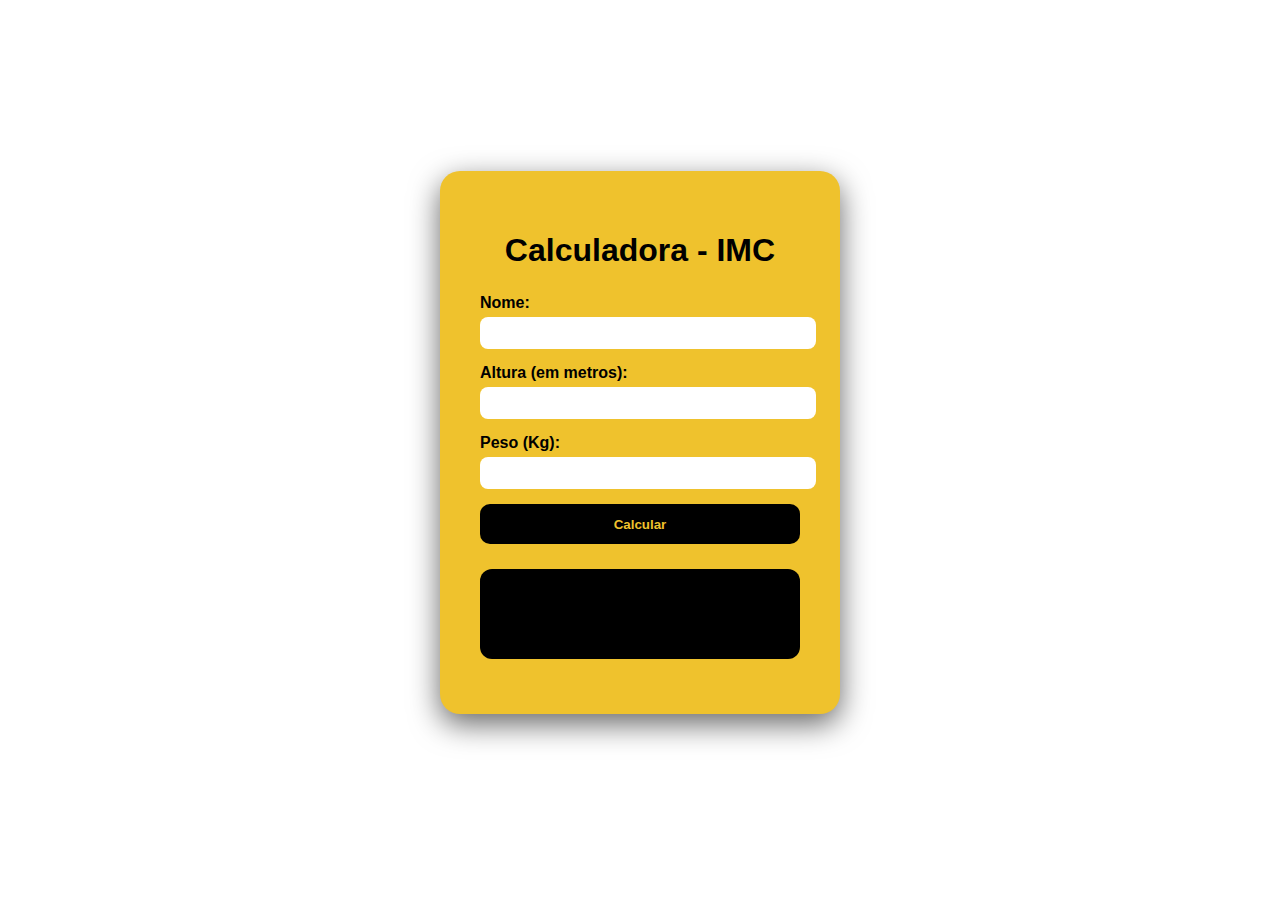
<file: CalculadoraIMC/index.html>
<!DOCTYPE html>
<html lang="pt-br">
<head>
    <meta charset="UTF-8">
    <meta name="viewport" content="width=device-width, initial-scale=1.0">
    <title>Calculadora IMC</title>
    <link rel="stylesheet" href="style.css">

</head>


<body>
    <div id="container">
        <h1>Calculadora - IMC</h1>

        <div>
            <label>Nome: </label>
            <input type="text" id="nome">
        </div>

        <div>
            <label>Altura (em metros): </label>
            <input type="number" id="altura">
        </div>

        <div>
            <label>Peso (Kg): </label>
            <input type="number" id="peso">
        </div>

        <button id="but">Calcular</button>

        <div id="resultado">
        </div>

    </div>


  <script src="imc.js"></script>
    
</body>
</html>
</file>
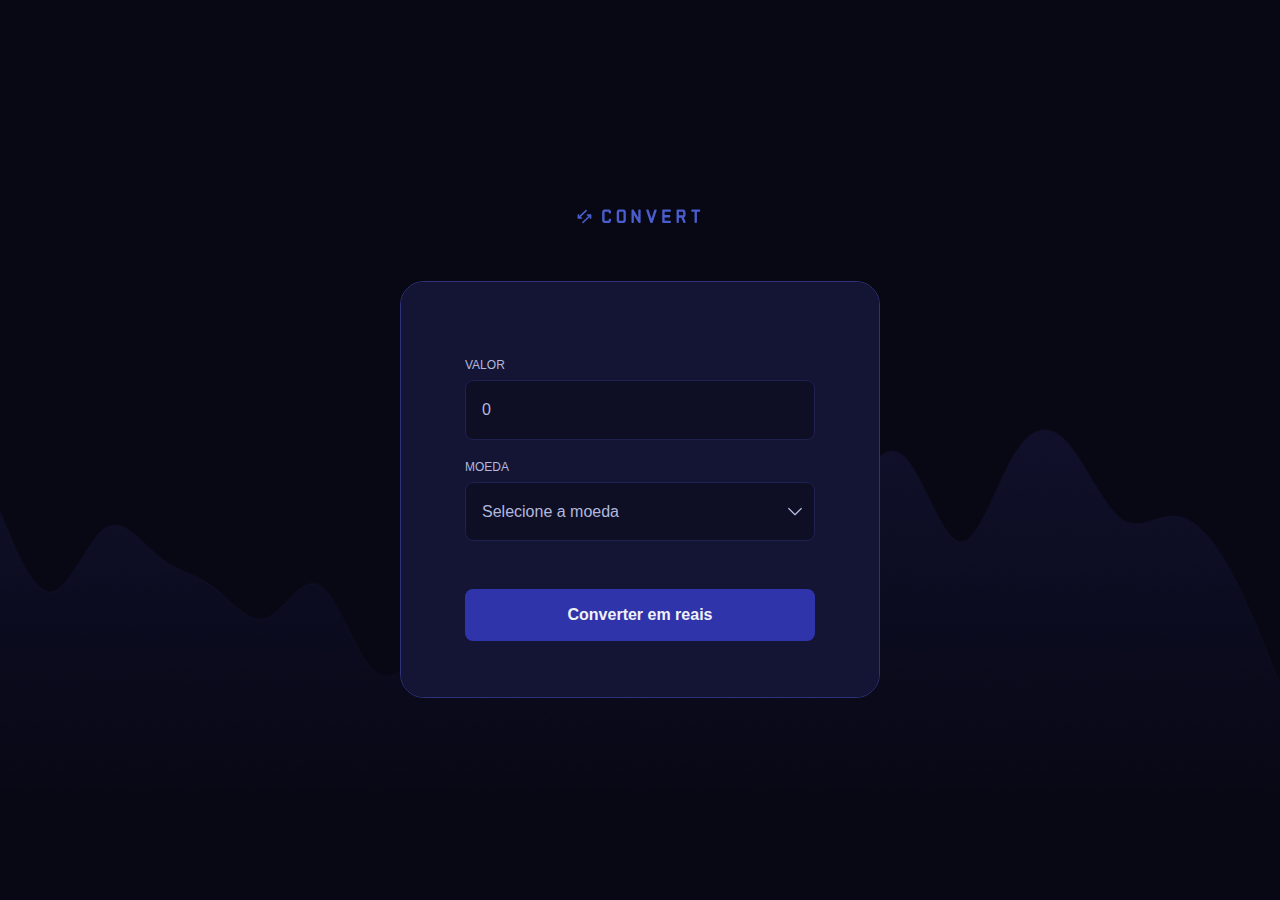
<file: conversor-de-moeda/index.html>
<!DOCTYPE html>
<html lang="en">
  <head>
    <meta charset="UTF-8" />
    <meta name="viewport" content="width=device-width, initial-scale=1.0" />

    <link rel="preconnect" href="https://fonts.googleapis.com" />
    <link rel="preconnect" href="https://fonts.gstatic.com" crossorigin />

    <link
      href="https://fonts.googleapis.com/css2?family=IBM+Plex+Mono&family=Roboto:wght@400;500;700&display=swap"
      rel="stylesheet"
    />

    <link rel="stylesheet" href="styles.css" />

    <title>Convert</title>
  </head>
  <body>
    <img src="./img/logo.svg" alt="Convert logo" />

    <main>
      <form>
        <label for="amount">valor</label>
        <input type="text" name="amount" id="amount" placeholder="0" required />

        <label for="currency">moeda</label>
        <select name="currency" id="currency" required>
          <option value="" disabled selected hidden>Selecione a moeda</option>
          <option value="USD">Dólar Americano</option>
          <option value="EUR">Euro</option>
          <option value="GBP">Libra Esterlina</option>
        </select>

        <button type="submit">Converter em reais</button>
      </form>

      <footer>
        <span id="description">US$ 1 = R$ 4,86</span>
        <h1 id="result">486,00 Reais</h1>
      </footer>
    </main>

    <script src="script.js"></script>
  </body>
</html>
</file>
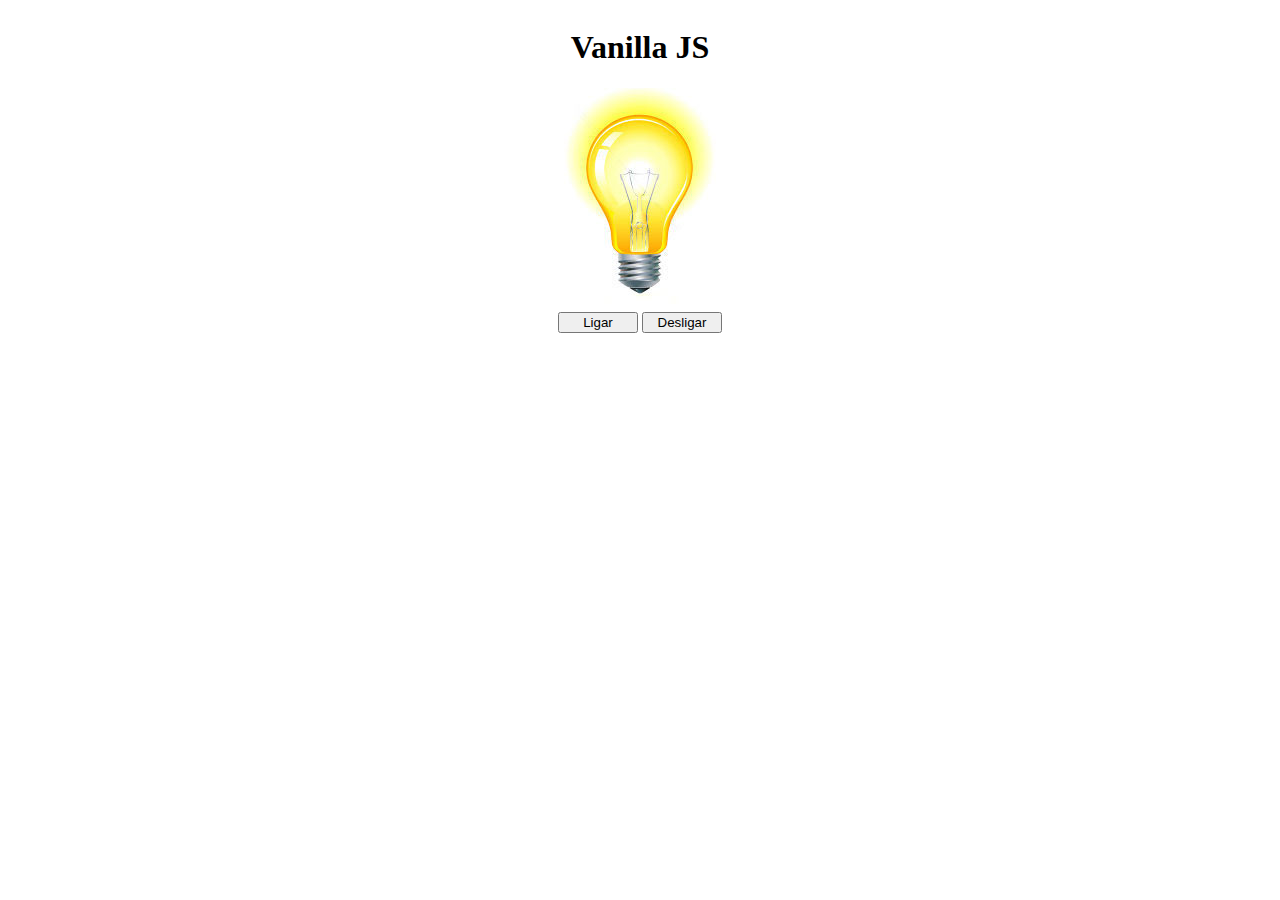
<file: ProjetoLampada/index.html>
<!DOCTYPE html>
<html lang="pt-br">
<head>
    <meta charset="UTF-8">
    <meta name="viewport" content="width=device-width, initial-scale=1.0">
    <title>Lampada</title>

    <style>
        header, main {
            display: flex;
            flex-direction: column;
            align-items: center;
        }
        button {
            width: 80px;
        }

    </style>


</head>
<body>
    <header>
        <h1>Vanilla JS</h1>
    </header>
    
    <main>
        <div>
            <img src="img/lampadaLigada.jpg"  id="imagem">
        </div>

        <div>
            <button id="ligar">Ligar</button>
            <button id="desligar">Desligar</button>
        </div>
    </main>

    <script src="lampada.js"></script>
</body>
</html>
</file>
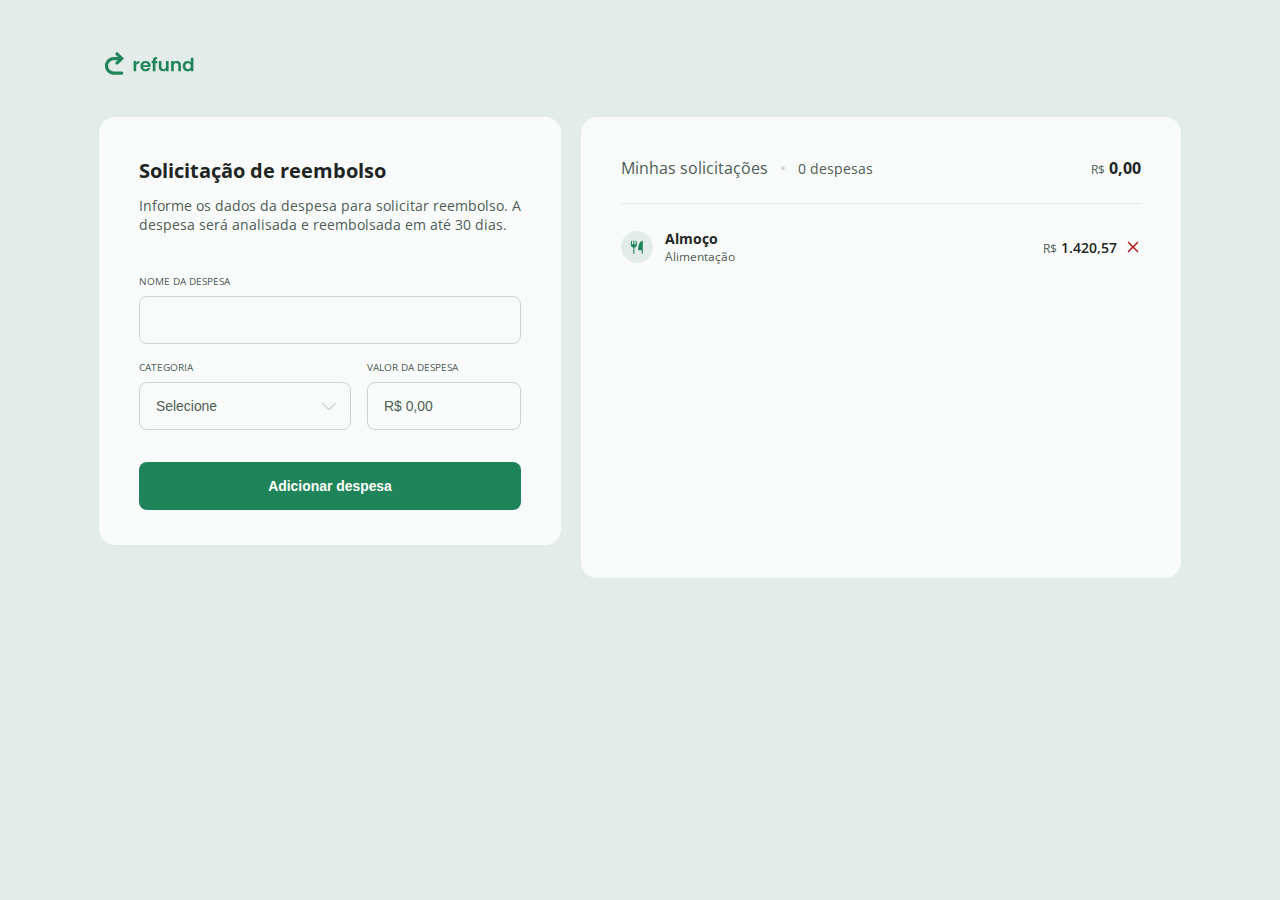
<file: Reembolso/index.html>
<!DOCTYPE html>
<html lang="en">
  <head>
    <meta charset="UTF-8" />
    <meta name="viewport" content="width=device-width, initial-scale=1.0" />

    <link rel="preconnect" href="https://fonts.googleapis.com" />
    <link rel="preconnect" href="https://fonts.gstatic.com" crossorigin />

    <link
      href="https://fonts.googleapis.com/css2?family=Open+Sans:wght@400;600;700&display=swap"
      rel="stylesheet"
    />

    <link rel="stylesheet" href="styles.css" />

    <title>Refund</title>
  </head>

  <body>
    <main>
      <img src="./img/logo.svg" alt="Convert logo" class="logo" />

      <section>
        <form>
          <h1>Solicitação de reembolso</h1>
          <p>
            Informe os dados da despesa para solicitar reembolso. A despesa será
            analisada e reembolsada em até 30 dias.
          </p>

          <fieldset>
            <legend>Nome da despesa</legend>
            <input type="text" id="expense" name="expense" required />
          </fieldset>

          <div class="inputs-row">
            <fieldset>
              <legend>Categoria</legend>
              <select id="category" name="category" required>
                <option value="" disabled selected hidden>Selecione</option>
                <option value="food">Alimentação</option>
                <option value="accommodation">Hospedagem</option>
                <option value="services">Serviços</option>
                <option value="transport">Transporte</option>
                <option value="others">Outros</option>
              </select>
            </fieldset>

            <fieldset>
              <legend>Valor da despesa</legend>
              <input
                type="text"
                name="amount"
                id="amount"
                placeholder="R$ 0,00"
                required
              />
            </fieldset>
          </div>

          <button type="submit">Adicionar despesa</button>
        </form>

        <aside>
          <header>
            <p>
              Minhas solicitações <i>&bullet;</i>
              <span>0 despesas</span>
            </p>
            <h2><small>R$</small>0,00</h2>
          </header>

          <ul>
            <li class="expense">
              <img src="./img/food.svg" alt="Ícone de tipo da despesa" />

              <div class="expense-info">
                <strong>Almoço</strong>
                <span>Alimentação</span>
              </div>

              <span class="expense-amount"><small>R$</small>1.420,57</span>

              <img src="./img/remove.svg" alt="remover" class="remove-icon" />
            </li>
          </ul>
        </aside>
      </section>
    </main>

    <script src="script.js"></script>
  </body>
</html>
</file>
<file: CalculadoraIMC/style.css>
* {
  font-family: Arial;
}

body {
  margin: 0;
  height: 100vh;
  display: flex;
  justify-content: center;
  align-items: center;
}

#container {
  background-color: rgb(239, 194, 45);
  padding: 40px;
  border-radius: 20px;
  width: 320px;
  box-shadow: 0 10px 30px rgba(0, 0, 0, 0.6);
}

h1 {
  text-align: center;
  margin-bottom: 25px;
}

div {
  margin-bottom: 15px;
}

label {
  display: block;
  font-weight: bold;
  margin-bottom: 5px;
}

input {
  width: 100%;
  padding: 8px;
  border-radius: 8px;
  border: none;
  outline: none;
  font-size: 14px;
}


button {
  width: 100%;
  height: 40px;
  border: none;
  border-radius: 10px;
  background: black;
  color: rgb(239, 194, 45);
  font-weight: bold;
  cursor: pointer;
}


#resultado {
  margin-top: 25px;
  padding: 15px;
  border-radius: 12px;
  background: black;
  color: rgb(239, 194, 45);
  text-align: center;
  font-weight: bold;
  min-height: 60px;
}
</file>
<file: conversor-de-moeda/styles.css>
* {
  margin: 0;
  padding: 0;
  box-sizing: border-box;
}

:root {
  font-family: "Inter", sans-serif;
  font-size: 16px;
}

::-webkit-scrollbar {
  width: 8px;
}

::-webkit-scrollbar-track {
  background-color: #1f2151;
}

::-webkit-scrollbar-thumb {
  background-color: #2f3279;
}

body {
  width: 100%;
  height: 100vh;

  background-image: url("./img/bg.png");
  background-size: contain;

  display: flex;
  align-items: center;
  justify-content: center;
  flex-direction: column;

  gap: 3.12rem;

  color: #f1f2f6;
}

main {
  width: 480px;
  border-radius: 1.5rem;

  border: 1px solid #2f3279;
  overflow-y: hidden;
}

form {
  background-color: #141534;

  display: flex;
  flex-direction: column;

  padding: 3.5rem 4rem;
}

label {
  font-size: 0.75rem;
  color: #b2b8de;
  text-transform: uppercase;
  margin-bottom: 0.5rem;
  margin-top: 1.25rem;
}

input,
select {
  outline: 0;

  color: #f1f2f6;
  border: 1px solid #1f2151;
  border-radius: 0.5rem;

  background-color: #0e0f25;
  padding: 1.25rem 1rem;

  font-family: "Inter", sans-serif;
  font-size: 1rem;
}

select {
  -moz-appearance: none;
  -webkit-appearance: none;
  appearance: none;

  background: url("./img/chevron-down.svg") no-repeat;
  background-position: calc(100% - 0.75rem) center !important;
  background-color: #0e0f25;

  cursor: pointer;
  font-size: 1rem;
}

input::placeholder,
select:invalid,
option {
  color: #b2b8de;
}

input:focus,
select:focus {
  border: 1px solid #4a5dcd;
}

button {
  height: 3.25rem;

  background-color: #2f34ab;

  border: none;
  border-radius: 0.5rem;

  color: #f1f2f6;

  font-family: "Inter", sans-serif;
  font-size: 1rem;
  font-weight: 600;
  cursor: pointer;
  transition: background-color 0.2s;

  margin-top: 3rem;
  outline: 0;
}

button:hover {
  background-color: #4a5dcd;
}

button:focus {
  outline: 1.5px solid #4a5dcd;
}

footer {
  background-color: #1f2151;
  padding: 2.5rem;
  max-height: 196px;

  text-align: center;
  display: none;

  overflow-y: scroll;
}

.show-result {
  display: block;
}

footer span {
  color: #7d8dec;
  font-size: 1rem;
  font-family: "IBM Plex Mono", monospace;
  margin-bottom: 0.5rem;
  line-height: 1.25rem;
}

footer h1 {
  color: #f1f2f6;
  font-weight: 700;
  font-size: 2rem;
  line-height: 3rem;
  word-break: break-all;
}
</file>
<file: Reembolso/styles.css>
* {
  margin: 0;
  padding: 0;
  box-sizing: border-box;
}

:root {
  font-family: "Open Sans", sans-serif;
  font-size: 16px;
}

::-webkit-scrollbar {
  width: 0.5rem;
}

::-webkit-scrollbar-track {
  background-color: transparent;
}

::-webkit-scrollbar-thumb {
  background: #e4ece9;
}

body {
  width: 100%;
  height: 100vh;

  background-color: #e4ece9;

  display: flex;
  flex-direction: column;
  align-items: center;

  color: #1f2523;
}

.logo {
  margin: 3rem 0 2rem;
}

main section {
  display: flex;
  flex: 1;
  gap: 1.25rem;
  padding-bottom: 2rem;
}

form {
  background-color: #f9fbfa;
  border-radius: 1rem;
  padding: 2.5rem;
  max-width: 462px;

  display: flex;
  flex-direction: column;
}

form h1 {
  font-size: 1.25rem;
}

form p {
  font-size: 0.87rem;
  color: #4d5c57;
  margin: 0.75rem 0 2.5rem;
}

fieldset {
  border: none;
  display: flex;
}

fieldset legend {
  text-transform: uppercase;
  font-size: 0.62rem;
  color: #4d5c57;
  margin-bottom: 0.5rem;
}

fieldset:focus-within legend {
  color: #1f8459;
  font-weight: 700;
}

input,
select {
  flex: 1;
  height: 3rem;
  border-radius: 0.5rem;
  border: 1px solid #cdd5d2;
  padding: 0 1rem;
  font-size: 0.87rem;
  color: #1f2523;
  background-color: transparent;
  outline: none;
}

select {
  appearance: none;
  background-image: url(img/chevron-down.svg);
  background-repeat: no-repeat;
  background-position: right 0.7rem top 50%;
  background-size: 1.25rem auto;
}

input::placeholder,
select:invalid {
  color: #4d5c57;
}

input:focus,
select:focus {
  border: 1.5px solid #1f8459;
}

.inputs-row {
  display: flex;
  flex: 1;

  gap: 1rem;
  margin-top: 1rem;
}

.inputs-row fieldset:first-child {
  flex: 1;
}

.inputs-row fieldset:last-child input {
  max-width: 154px;
}

form button {
  height: 3rem;
  border-radius: 0.5rem;
  border: none;
  font-size: 0.87rem;
  color: #ffffff;
  background-color: #1f8459;
  font-weight: 700;
  padding: 1rem 1.25rem;
  cursor: pointer;

  transition: background-color 0.2s;
}

button:hover {
  background-color: #2cb178;
}

form button:last-child {
  margin-top: 2rem;
}

aside {
  background-color: #f9fbfa;
  border-radius: 1rem;
  padding: 2.5rem;
  max-width: 462px;

  min-width: 600px;
}

aside header {
  display: flex;
  justify-content: space-between;

  border-bottom-width: 1px;
  border-bottom-style: solid;
  border-bottom-color: #e4ece9;
  padding-bottom: 1.5rem;
  margin-bottom: 1.5rem;
}
aside header p {
  color: #4d5c57;
  font-weight: 400;
  font-size: 1rem;
}

aside header p span {
  color: #4d5c57;
  font-weight: 400;
  font-size: 0.87rem;
}

aside header p i {
  color: #cdd5d2;
  margin: 0 0.5rem;
  font-style: normal;
}

aside header h2 {
  font-size: 1rem;
  color: #1f2523;
}

aside header small {
  color: #4d5c57;
  font-weight: 400;
  font-size: 0.75rem;
  margin-right: 0.25rem;
}

aside ul {
  list-style: none;
  display: flex;
  flex-direction: column;
  gap: 1rem;

  max-height: 310px;
  min-height: 310px;

  overflow-y: scroll;
}

.expense {
  display: flex;
  align-items: center;
  height: 38px;
}

.expense img:first-child {
  width: 2rem;
  height: 2rem;

  margin-right: 0.75rem;
}

.expense > div {
  display: flex;
  flex-direction: column;
  flex: 1;
}

.expense-info strong {
  font-size: 0.87rem;
  color: #1f2523;
}

.expense-info span {
  font-size: 0.75rem;
  color: #4d5c57;
}

.expense-amount {
  font-size: 0.87rem;
  color: #1f2523;
  font-weight: 600;
}

.expense-amount small {
  font-size: 0.75rem;
  color: #4d5c57;
  font-weight: 400;
  margin-right: 0.25rem;
}

.remove-icon {
  height: 1rem;
  margin-left: 0.5rem;

  cursor: pointer;
  transition: opacity 0.2s;
}

.remove-icon:hover {
  opacity: 0.7;
}

@media (min-width: 1100px) {
  form {
    max-height: 428px;
  }
}

@media (max-width: 1100px) {
  :root {
    font-size: 14px;
  }

  main,
  aside {
    min-width: 100%;
  }

  main section {
    flex-direction: column;
    width: 100%;

    padding: 1.5rem;
  }

  main section form {
    min-width: 100%;
  }

  main section aside ul {
    width: 100%;
    height: auto;
    overflow: auto;
  }
}

@media (max-width: 620px) {
  .inputs-row {
    flex-direction: column;
  }

  .inputs-row fieldset:last-child input {
    max-width: auto;
    min-width: 100%;
  }

  aside header {
    flex-direction: column;
    align-items: center;
  }
}
</file>
